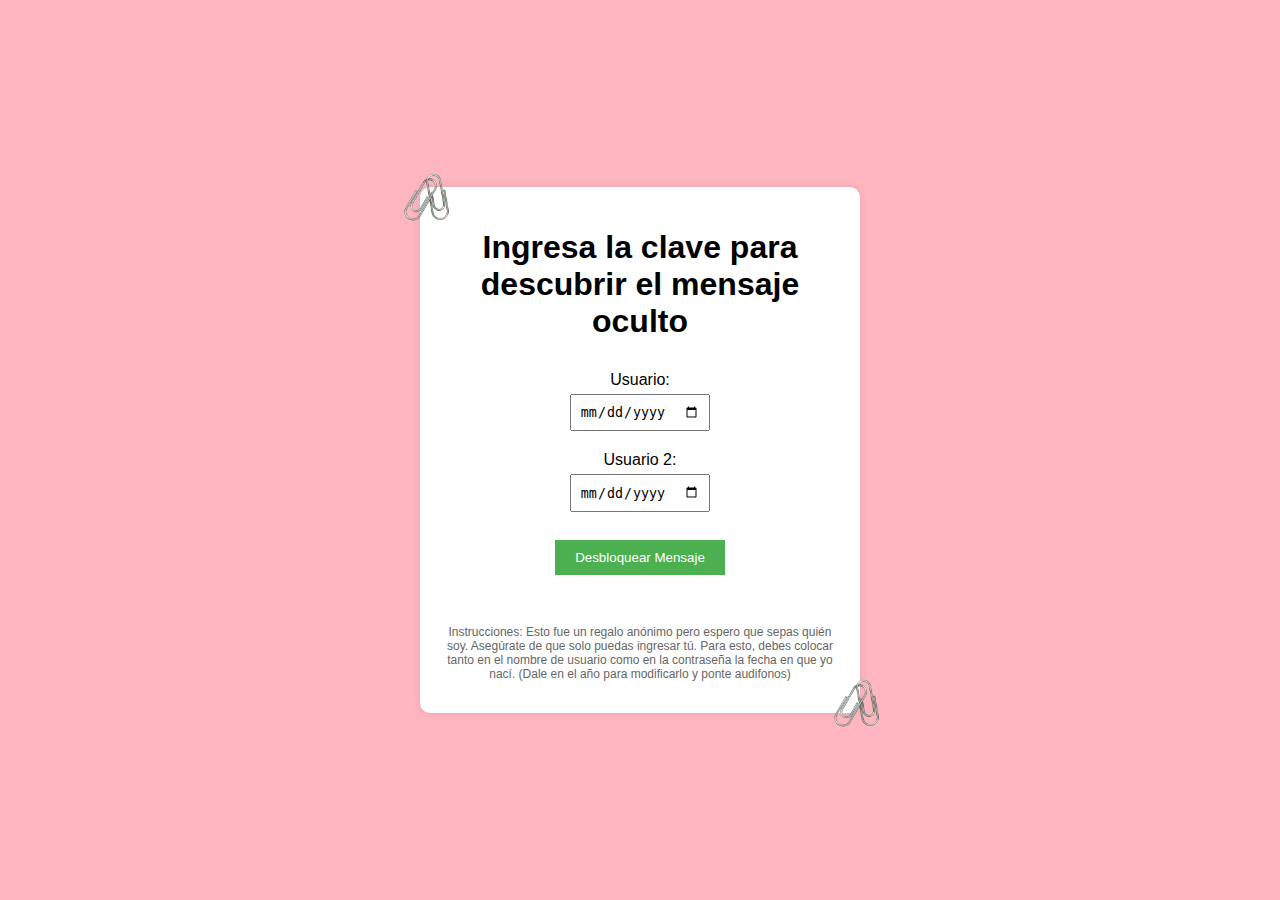
<file: index.html>
<!DOCTYPE html>
<html lang="es">
<head>
    <meta charset="UTF-8">
    <meta name="viewport" content="width=device-width, initial-scale=1.0, maximum-scale=1.0, user-scalable=no">
    <link rel="stylesheet" href="cssstyle.css">
    <meta name="viewport" content="width=device-width, initial-scale=1.0">
    <title>Yellow Flowers</title>
    <link rel="icon" href="images/flor2.jpg" type="image/x-icon">
</head>
<body>
    <div class="container">
        <img src="images/clip.png" alt="Clip" class="corner-img top-left">
        <img src="images/clip.png" alt="Clip" class="corner-img bottom-right">
        <h1>Ingresa la clave para descubrir el mensaje oculto</h1>
        <form id="unlock-form">
            <label for="user-date">Usuario:</label>
            <input type="date" id="user-date" name="user-date" required><br>
            <label for="password-date">Usuario 2:</label>
            <input type="date" id="password-date" name="password-date" required><br>
            <br>
            
            <!-- Movemos el botón dentro del formulario -->
            <button type="submit">Desbloquear Mensaje</button>
        </form>
        <p class="instructions">Instrucciones: Esto fue un regalo anónimo pero espero que sepas quién soy. Asegúrate de que solo puedas ingresar tú. Para esto, debes colocar tanto en el nombre de usuario como en la contraseña la fecha en que yo nací. (Dale en el año para modificarlo y ponte audifonos)</p>
    </div>
    <script src="script.js"></script>
</body>
</html>
</file>
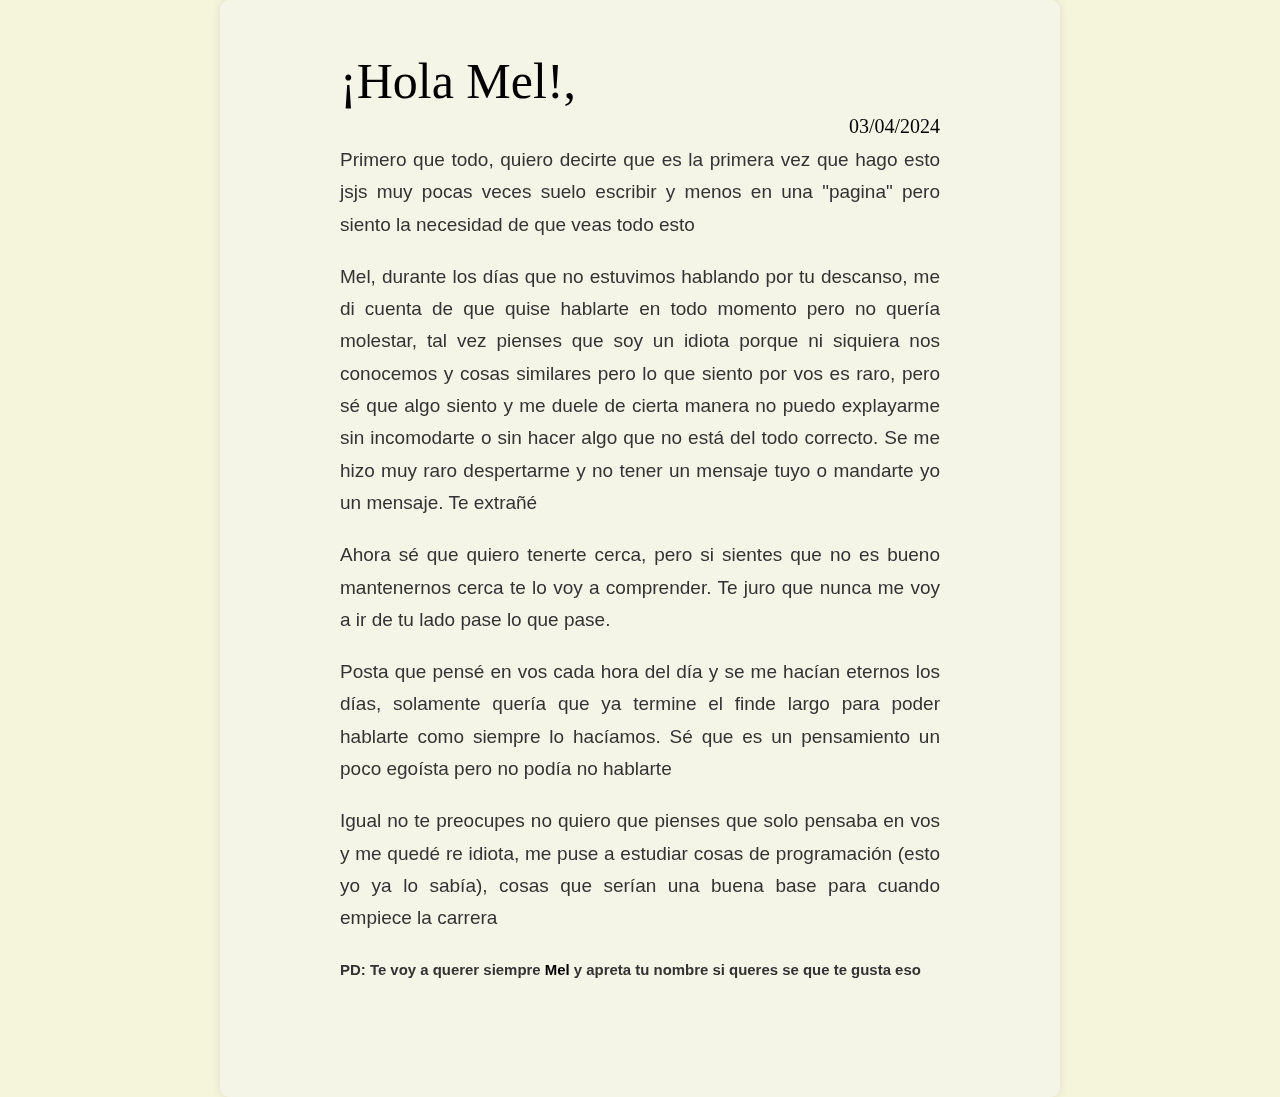
<file: te_quiero.html>
<!DOCTYPE html>
<html lang="es">
<head>
    <meta charset="UTF-8">
    <meta name="viewport" content="width=device-width, initial-scale=1.0, maximum-scale=1.0, user-scalable=no">
    <link rel="stylesheet" href="styleteamo.css">
    

    <meta name="viewport" content="width=device-width, initial-scale=1.0">
    <title>Mi Mel</title>
    <link rel="icon" href="images/flor2.jpg" type="image/x-icon">
    <style>
        
    </style>
</head>
    <body>
        <div class="container">
        
            <div class="fecha brush-script">03/04/2024</div>
            
            <p><span class="exclamacion brush-script">¡Hola Mel!,</span></p>
        
        <div class="mensaje-largo" style="text-align: justify;">
            <p>Primero que todo, quiero decirte que es la primera vez que hago esto jsjs muy pocas veces suelo escribir y menos en una "pagina" pero siento la necesidad de que veas todo esto</p>
    <p>Mel, durante los días que no estuvimos hablando por tu descanso, me di cuenta de que quise hablarte en todo momento pero no quería molestar, tal vez pienses que soy un idiota porque ni siquiera nos conocemos y cosas similares pero lo que siento por vos es raro, pero sé que algo siento y me duele de cierta manera no puedo explayarme sin incomodarte o sin hacer algo que no está del todo correcto. Se me hizo muy raro despertarme y no tener un mensaje tuyo o mandarte yo un mensaje. Te extrañé</p>
    <p>Ahora sé que quiero tenerte cerca, pero si sientes que no es bueno mantenernos cerca te lo voy a comprender. Te juro que nunca me voy a ir de tu lado pase lo que pase.</p>
    <p>Posta que pensé en vos cada hora del día y se me hacían eternos los días, solamente quería que ya termine el finde largo para poder hablarte como siempre lo hacíamos. Sé que es un pensamiento un poco egoísta pero no podía no hablarte</p>
    <p>Igual no te preocupes no quiero que pienses que solo pensaba en vos y me quedé re idiota, me puse a estudiar cosas de programación (esto yo ya lo sabía), cosas que serían una buena base para cuando empiece la carrera</p>


    <h5>PD: Te voy a querer siempre <a href="https://open.spotify.com/intl-es/track/4zYHsmc2V9RyR8eOA0mlx6?si=452f20914a0b4c32" style="text-decoration: none; color: black;">Mel</a> y apreta tu nombre si queres se que te gusta eso</h5>
        </div>
        
        
        
        </body>
        </html>
</file>
<file: cssstyle.css>
body {
    font-family: Arial, sans-serif;
    background-color: #ffb6c1; /* Código hexadecimal para el color rosa pastel */
    margin: 0;
    padding: 0;
    display: flex;
    justify-content: center;
    align-items: center;
    height: 100vh;
}

.container {
    text-align: center;
    background-color: #ffffff; /* Fondo blanco */
    padding: 20px; /* Agrega espacio alrededor del contenido */
    border-radius: 10px; /* Añade bordes redondeados al contenedor */
    box-shadow: 0 0 10px rgba(0, 0, 0, 0.1); /* Agrega una sombra ligera */
    max-width: 400px; /* Limita el ancho del contenedor para que no se expanda demasiado */
    margin: 0 auto; /* Centra horizontalmente el contenedor */
    position: relative;
    
    
}

form {
    margin-bottom: 20px;
}

input {
    margin-bottom: 10px;
    padding: 8px;
}

button {
    padding: 10px 20px;
    background-color: #4CAF50;
    color: white;
    border: none;
    cursor: pointer;
}

#message-container {
    margin-top: 20px;
}
footer {
    background-color: #ffb6c1; /* Color de fondo rosa pastel */
    padding: 20px;
    text-align: center;
}

.instructions {
    font-size: 12px;
    color: #666;
    margin-top: 50px;
}
form label {
    display: block;
    padding-top: 10px; /* Agrega espacio entre la etiqueta y el campo de entrada */
    margin-bottom: 5px;
}

.corner-img {
    position: absolute;
    width: 50px;
    height: 50px;
}

.top-left {
    top: -15px;
    left: -20px;
}

.bottom-right {
    bottom: -15px;
    right: -20px;
}
</file>
<file: styleteamo.css>
/* Estilos generales */
body {
    font-family: Arial, sans-serif;
    background-color: beige;
    margin: 0;
    padding: 0;
    
}


.container {
    text-align: left; /* Alineación del texto a la izquierda */
    background-color: rgba(245, 245, 220, 0.96); /* Fondo blanco */
    padding: 20px; /* Agrega espacio alrededor del contenido */
    border-radius: 10px; /* Añade bordes redondeados al contenedor */
    box-shadow: 0 0 10px rgba(0, 0, 0, 0.1); /* Agrega una sombra ligera */
    max-width: 800px; /* Ajusta el ancho máximo del contenedor */
    margin: 0 auto; /* Centra horizontalmente el contenedor */
    padding-bottom: 90px; /* Ajusta el espacio inferior para que el mensaje no quede cortado */
    font-family: Arial, sans-serif; /* Cambia la fuente del texto */
    font-size: 16px; /* Cambia el tamaño de la fuente */
    line-height: 1.6; /* Ajusta la altura de línea para mejorar la legibilidad */
    color: #333333; /* Cambia el color del texto */
    background-image: url('https://st.depositphotos.com/1000955/1261/i/450/depositphotos_12613072-stock-photo-hand-made-paper.jpg');
    background-size: cover;
    filter: grayscale(50%); /* Aquí puedes ajustar el filtro según tus preferencias */
    background-repeat: no-repeat;
    background-position: center;
}

p {
    font-size: 19px;
    line-height: 1.7;
    margin-bottom: 20px;
    
}

h1 {
    font-size: 32px;
    font-family: 'Halant', serif;
    font-weight: bold;
}

.exclamacion {
    font-size: 32px;
    font-family: 'Halant', serif;
    font-weight: bold;
    color: #000000;
}

.brush-script {
    font-family: "Brush Script MT", cursive;
    font-weight: 10;
    font-size: 50px;
    margin-left: 100px;
    margin-right: 100px;
    margin-top: 100px;
}

.mensaje-largo {
    font-family: Arial, sans-serif;
    font-size: 18px;
    line-height: 1.5;
    margin-left: 100px;
    margin-right: 100px;
    margin-top: 10px;
}

.fecha {
    position: absolute;
    top: 10px;
    right: 10px;
    font-size: 20px;
    font-family: "Brush Script MT", cursive;
    margin-left: 100px;
    margin-right: 110px;
    margin-top: 100px;
    color: #000000;
}

.teamo {
    font-family: "Brush Script MT", cursive;
    font-weight: 1;
    font-size: 50px;
    margin-left: 100px;
}

.container2 {
    display: flex;
    align-items: center;
    justify-content: center;
}

.corner-img2 {
    width: 250px;
    height: 300px;
}

/* Estilos específicos para dispositivos móviles */
@media only screen and (max-width: 600px) {
    .container {
        padding: 10px;
        margin-top: 20px;
        margin-bottom: 20px;
    }

    .brush-script,
    .mensaje-largo,
    .fecha {
        margin-left: 10px;
        margin-right: 10px;
    }

    .teamo {
        font-size: 30px;
    }

    .corner-img2 {
        width: 150px;
        height: auto;
        margin-right: 0;
    }

    .texto {
        margin-left: 20px;
    }
}
</file>
